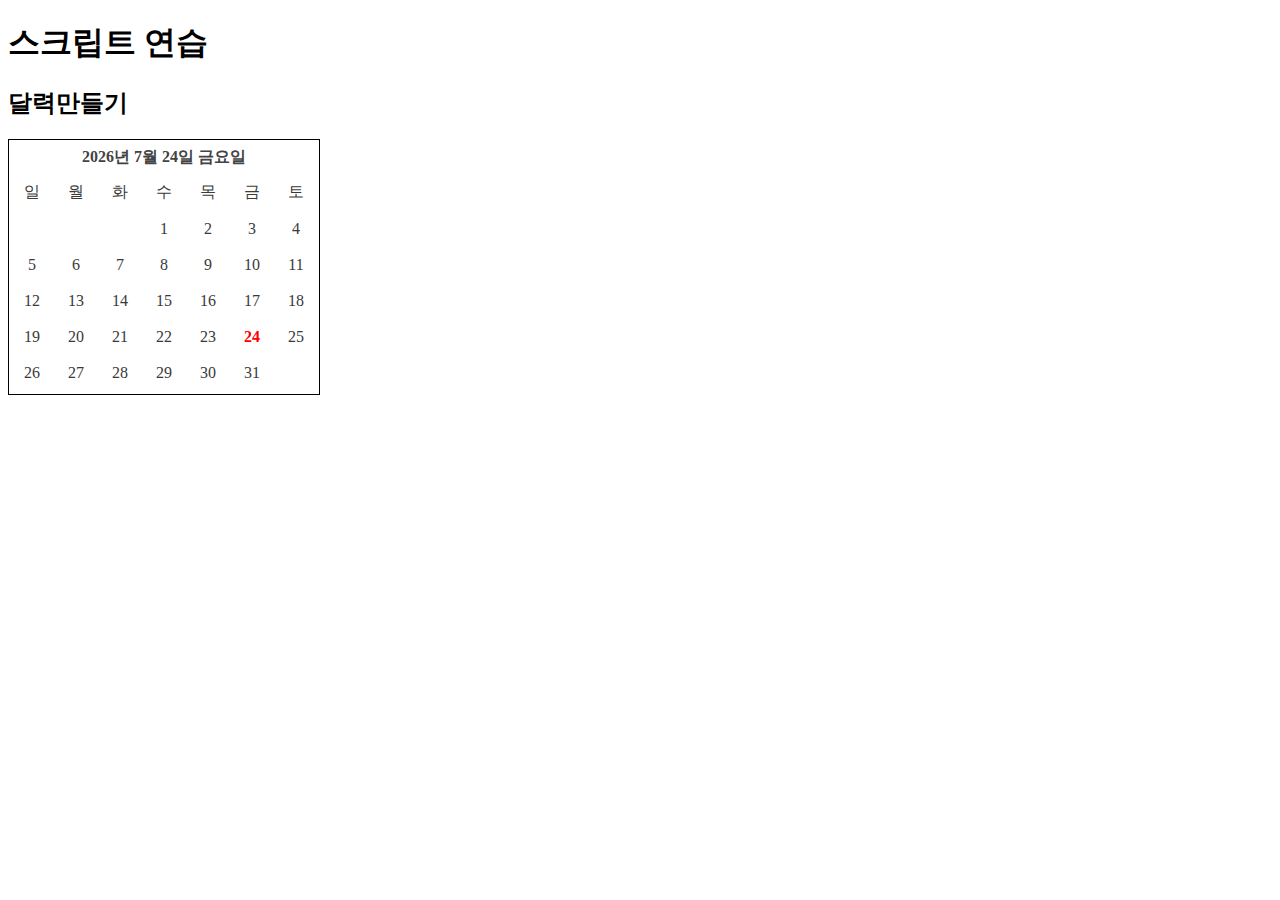
<file: calendar/calendar.html>
<!DOCTYPE html>
<html lang="en">
<head>
	<meta charset="UTF-8">
	<meta name="viewport" content="width=device-width, initial-scale=1.0">
	<meta http-equiv="X-UA-Compatible" content="ie=edge">
	<link rel="stylesheet" href="./calendar.css">
	<title>calendar</title>
</head>
<body>
	<div class="wrap">
		<h1>스크립트 연습</h1>
		<h2>달력만들기</h2>
	</div>
	<script src="./calendar.js"></script>
</body>
</html>
</file>
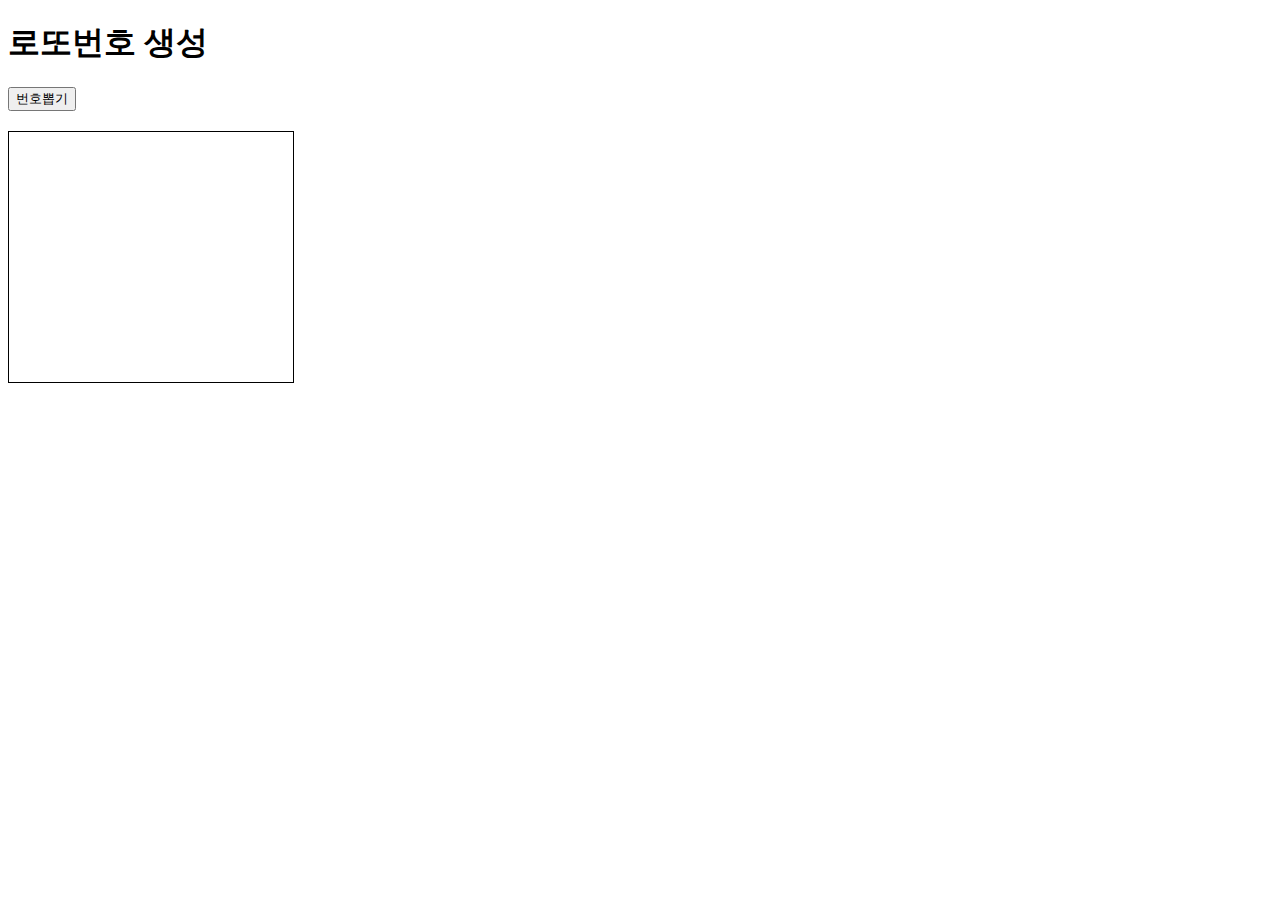
<file: lottoNumber_Create/lotto.html>
<!DOCTYPE html>
<html lang="en">
<head>
	<meta charset="UTF-8">
	<meta name="viewport" content="width=device-width, initial-scale=1.0">
	<meta http-equiv="X-UA-Compatible" content="ie=edge">
	<link rel="stylesheet" href="./lotto.css">
	<title>lotto</title>
</head>
<body>
	<div class="wrap">
		<h1>로또번호 생성</h1>

		<button type="button" class="button">번호뽑기</button>
		<div class="lottoWrap"></div>
	</div>
	<script src="./lotto.js"></script>
</body>
</html>
</file>
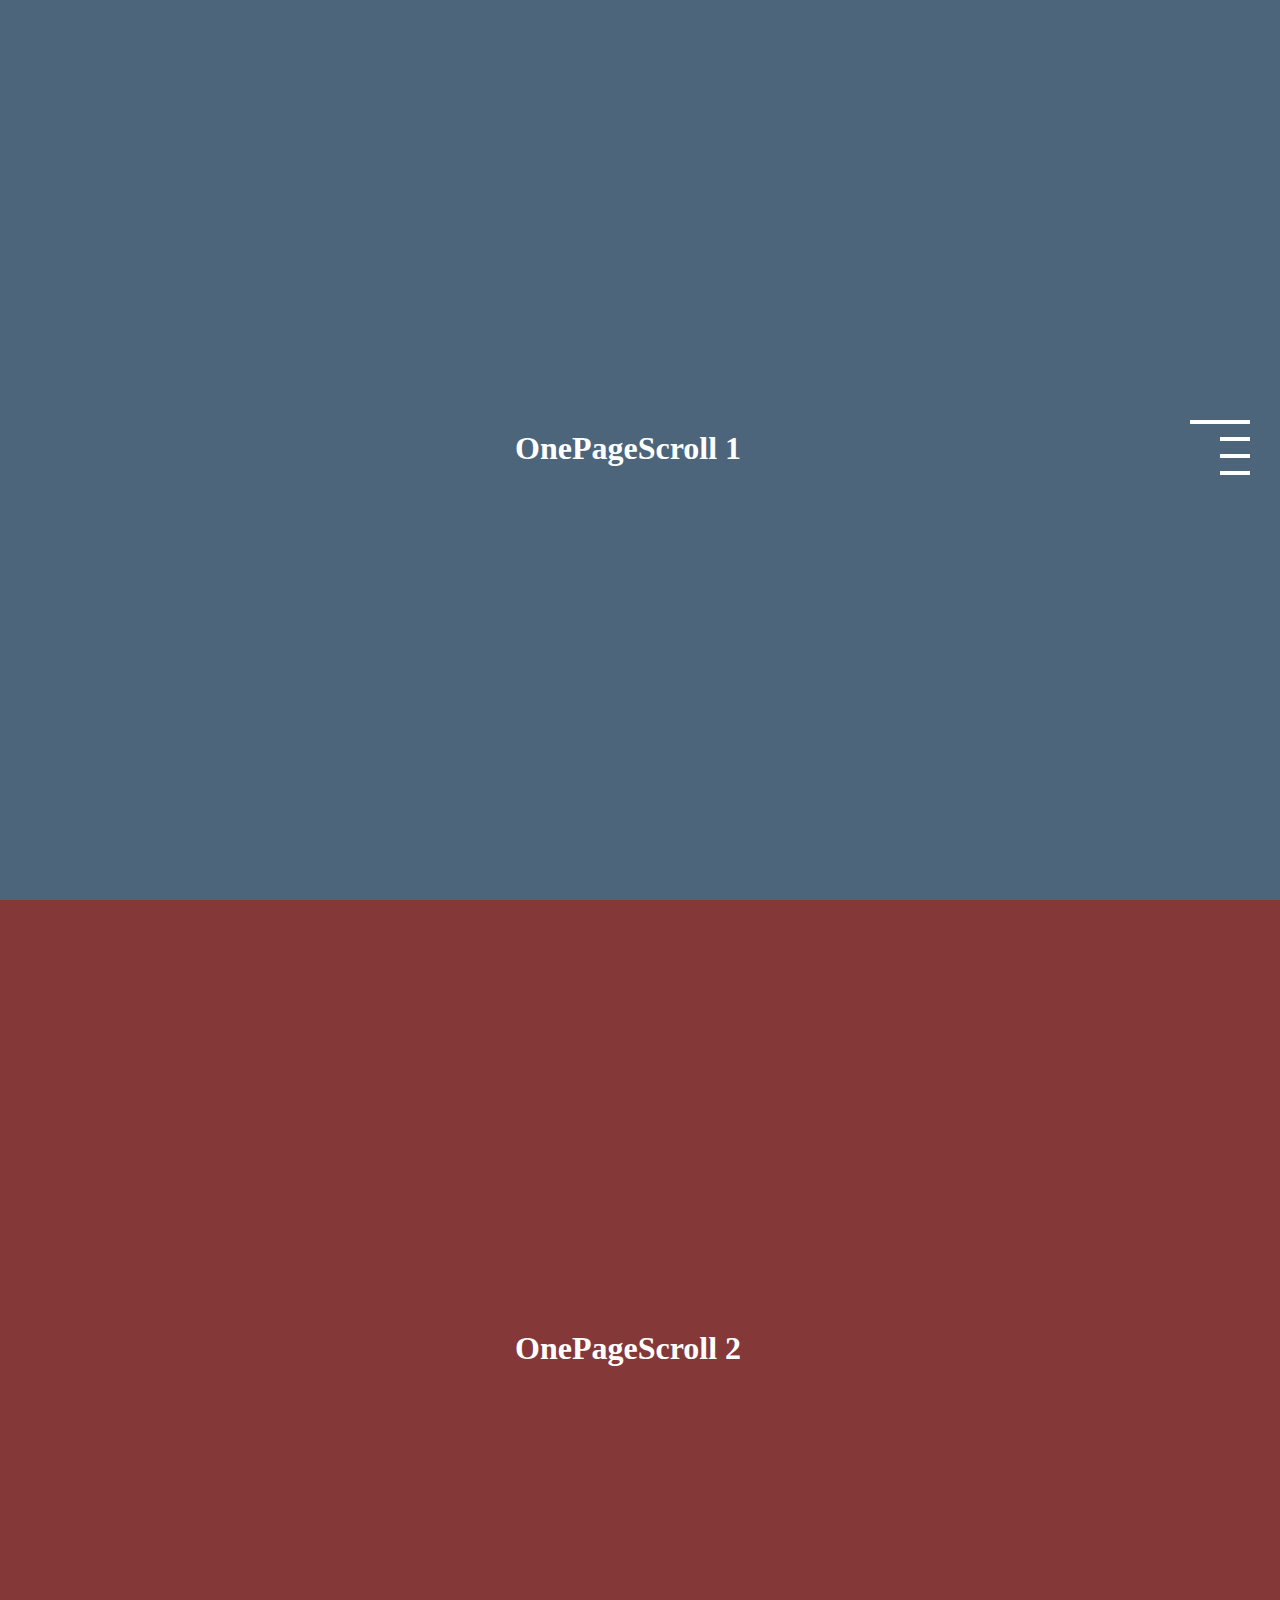
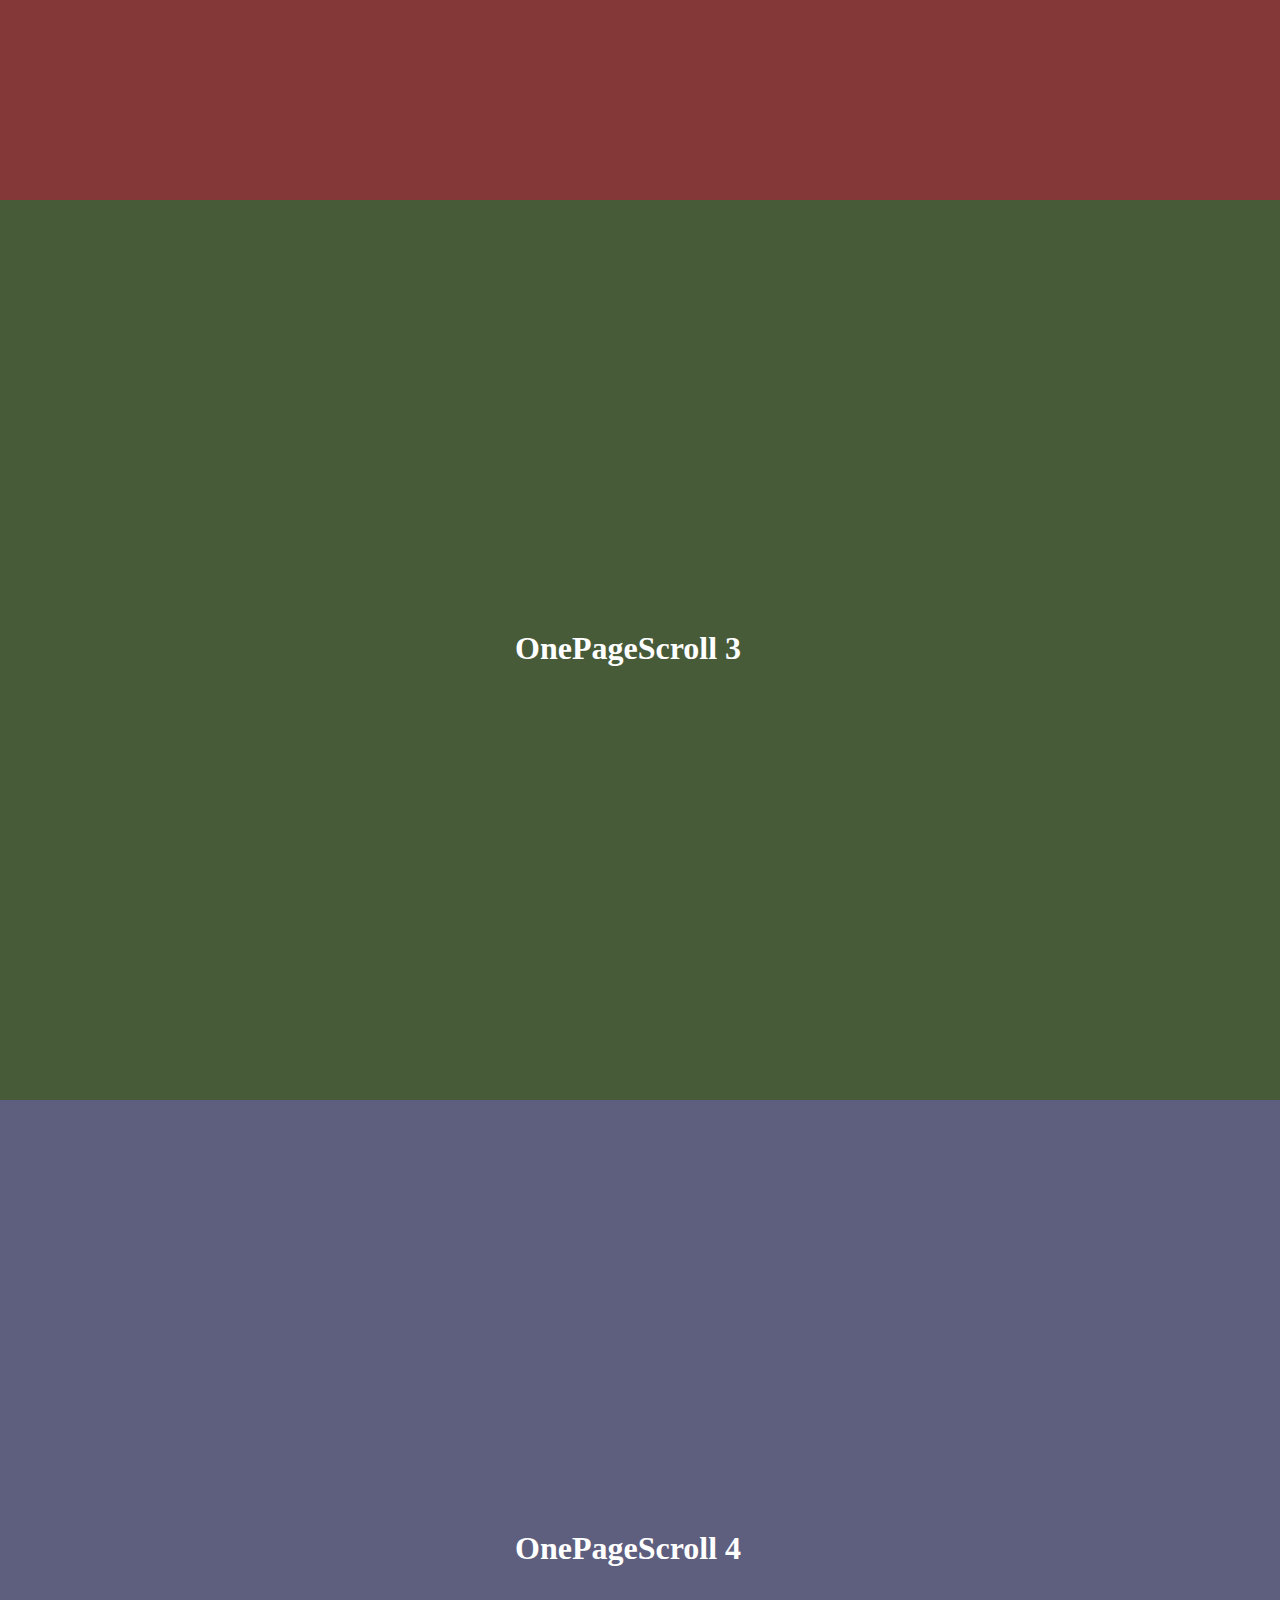
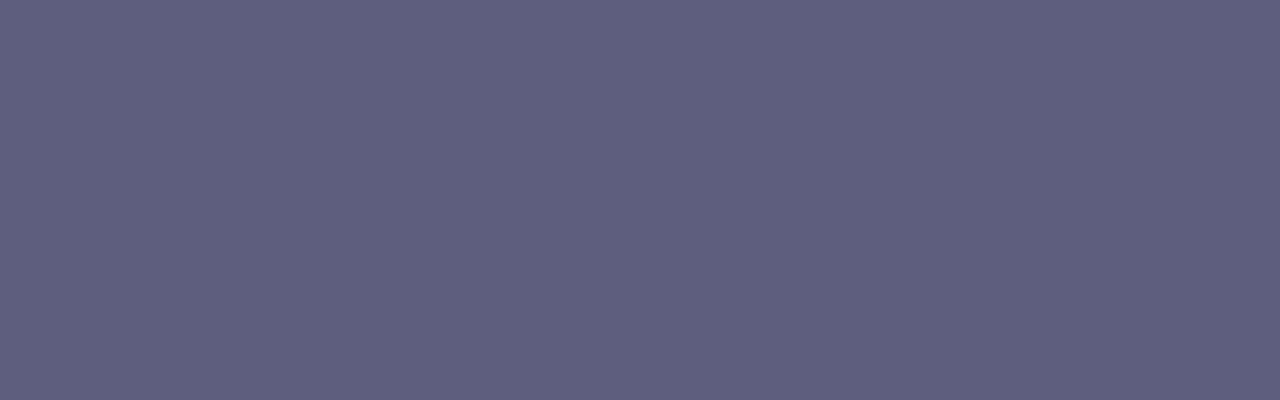
<file: one_page_scroll/scroll.html>
<!DOCTYPE html>
<html lang="ko">
<head>
	<meta charset="UTF-8">
	<meta name="viewport" content="width=device-width, initial-scale=1.0">
	<meta http-equiv="X-UA-Compatible" content="ie=edge">
	<link rel="stylesheet" href="./scroll.css">
	<script type="text/javascript" src="js/jquery-1.7.1.js"></script>
	<title>onePageScroll</title>
</head>
<body>
	<ul class="btn-slide-page">
		<li class="current"><a href="#">Page1</a></li>
		<li><a href="#">Page2</a></li>
		<li><a href="#">Page3</a></li>
		<li><a href="#">Page4</a></li>
	</ul>
	<ul class="page-list">
		<li id="section1" class="page-item">
			<h1>OnePageScroll 1</h1>
		</li>
		<li id="section2" class="page-item">
			<h1>OnePageScroll 2</h1>
		</li>
		<li id="section3" class="page-item">
			<h1>OnePageScroll 3</h1>
		</li>
		<li id="section4" class="page-item">
			<h1>OnePageScroll 4</h1>
		</li>
	</ul>
	<script src="./scroll.js"></script>
</body>
</html>
</file>
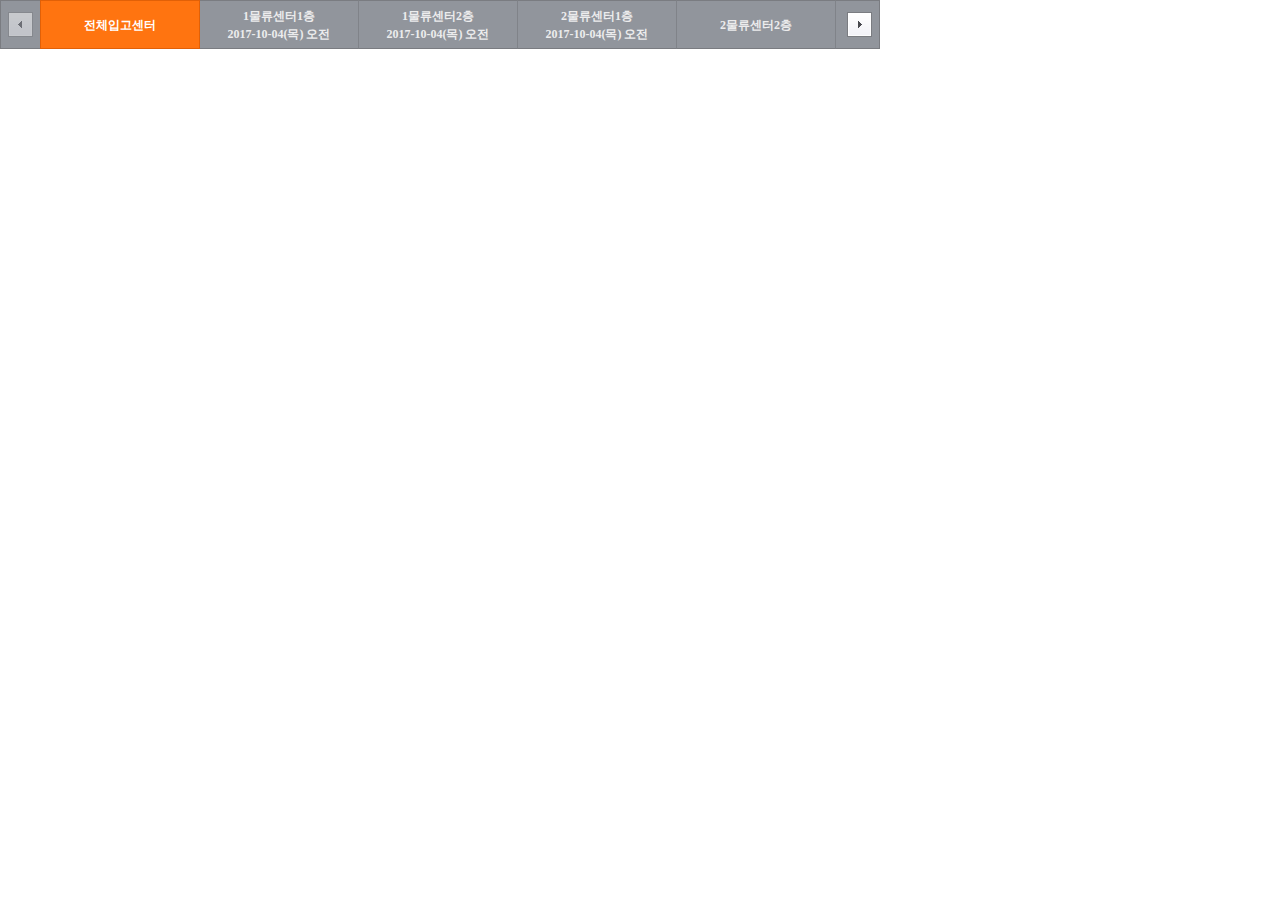
<file: rollingTabList/rollingTabList.html>
<!doctype html>
<html lang="en">
<head>
	<meta charset="UTF-8">
	<title>Rolling Tab List</title>
	<link rel="stylesheet" href="style.css">
	<script type="text/javascript" src="js/jquery-1.7.1.js"></script>
	<script type="text/javascript" src="js/jquery-ui-1.8.17.min.js"></script>
</head>
<body>
	<div class="warehousein_date">
			<div class="calendar_tabs">
				<div class="calendar_tabs_inner">
					<!--
						- ul.tabs_nav 태그에 width 값은 li 태그의 개수 * li 태그의 width
						- 메뉴 활성화는 li 태그에 is_selected 클래스 추가하고, a 태그 안에 <span class="selected_date"></span> 추가
						- 버튼 활성화는 span 태그에 is_active 클래스 추가
					-->
					<ul id="StorageNavTab" class="tabs_nav" style="width: 1440px;">
						<li class="tabs_nav_item is_selected">
							<a href="#">전체입고센터</a>
						</li>
						<!-- 날짜 선택 -->
						<li class="tabs_nav_item">
							<a href="#">1물류센터1층
								<span class="selected_date">
									<span class="alphanumeric">2017-10-04</span>(목) 오전
								</span>
							</a>
						</li>
						<li class="tabs_nav_item">
							<a href="#">1물류센터2층
								<span class="selected_date">
									<span class="alphanumeric">2017-10-04</span>(목) 오전
								</span>
							</a>
						</li>
						<li class="tabs_nav_item">
							<a href="#">2물류센터1층
								<span class="selected_date">
									<span class="alphanumeric">2017-10-04</span>(목) 오전
								</span>
							</a>
						</li>
						<!-- //날짜 선택 -->
						<!-- 디폴트 -->
						<li class="tabs_nav_item">
							<a href="#">2물류센터2층</a>
						</li>
						<li class="tabs_nav_item">
							<a href="#">2물류센터3층</a>
						</li>
						<li class="tabs_nav_item">
							<a href="#">3물류센터1층</a>
						</li>
						<li class="tabs_nav_item">
							<a href="#">3물류센터2층</a>
						</li>
						<li class="tabs_nav_item">
							<a href="#">3물류센터3층</a>
						</li>
						<!-- //디폴트 -->
					</ul>
				</div>
				<span class="tabs_control tabs_prev">
					<button type="button" class="button">
						<span>이전</span>
					</button>
				</span>
				<span class="tabs_control tabs_next">
					<button type="button" class="button">
						<span>다음</span>
					</button>
				</span>
			</div>
		</div>
		<script src="rollingTab.js"></script>
</body>
</html>
</file>
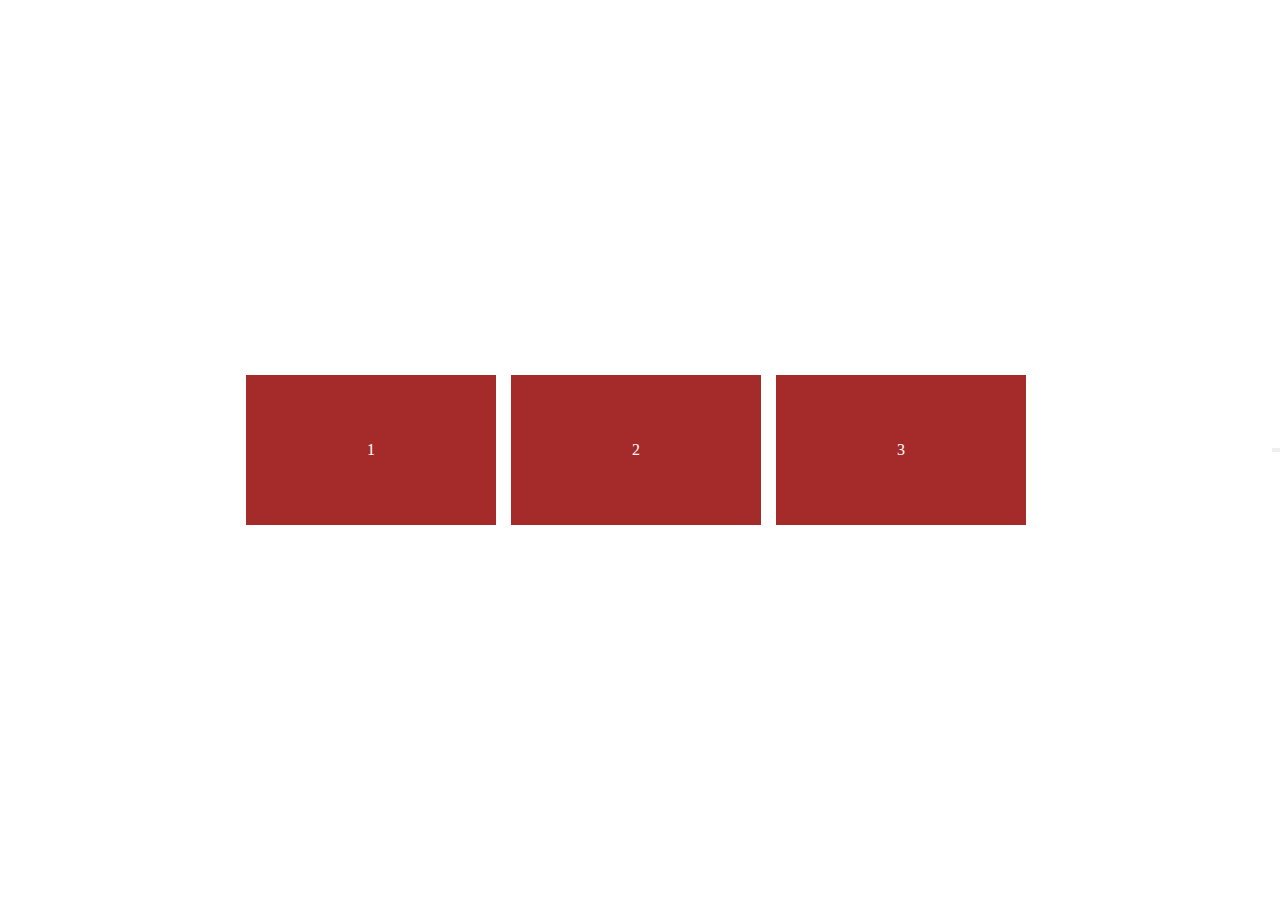
<file: slidePlugIn/slidePlugIn.html>
<!DOCTYPE html>
<html lang="en">
<head>
	<meta charset="UTF-8">
	<meta name="viewport" content="width=device-width, initial-scale=1.0">
	<meta http-equiv="X-UA-Compatible" content="ie=edge">
	<link rel="stylesheet" href="slidePlugIn.css">
	<script type="text/javascript" src="js/jquery-1.7.1.js"></script>
	<script type="text/javascript" src="js/jquery-ui-1.8.17.min.js"></script>
	<title>slidePlugIn</title>
</head>
<body>
    <div class="content">
        <div class="slider-wrapper">
            <div class="slider-inner-block">
                <ul class="slider-list">
                    <li class="slider-item">1</li>
                    <li class="slider-item">2</li>
                    <li class="slider-item">3</li>
                    <li class="slider-item">4</li>
                    <li class="slider-item">5</li>
                    <li class="slider-item">6</li>
                </ul>
            </div>
            <button type="button" class="slider-button slider-button--left" title="왼쪽으로 슬라이드 넘기기"></button>
            <button type="button" class="slider-button slider-button--right" title="오른쪽으로 슬라이드 넘기기"></button>
        </div>
    </div>
    <script src="slidePlugIn.js"></script>
</body>
</file>
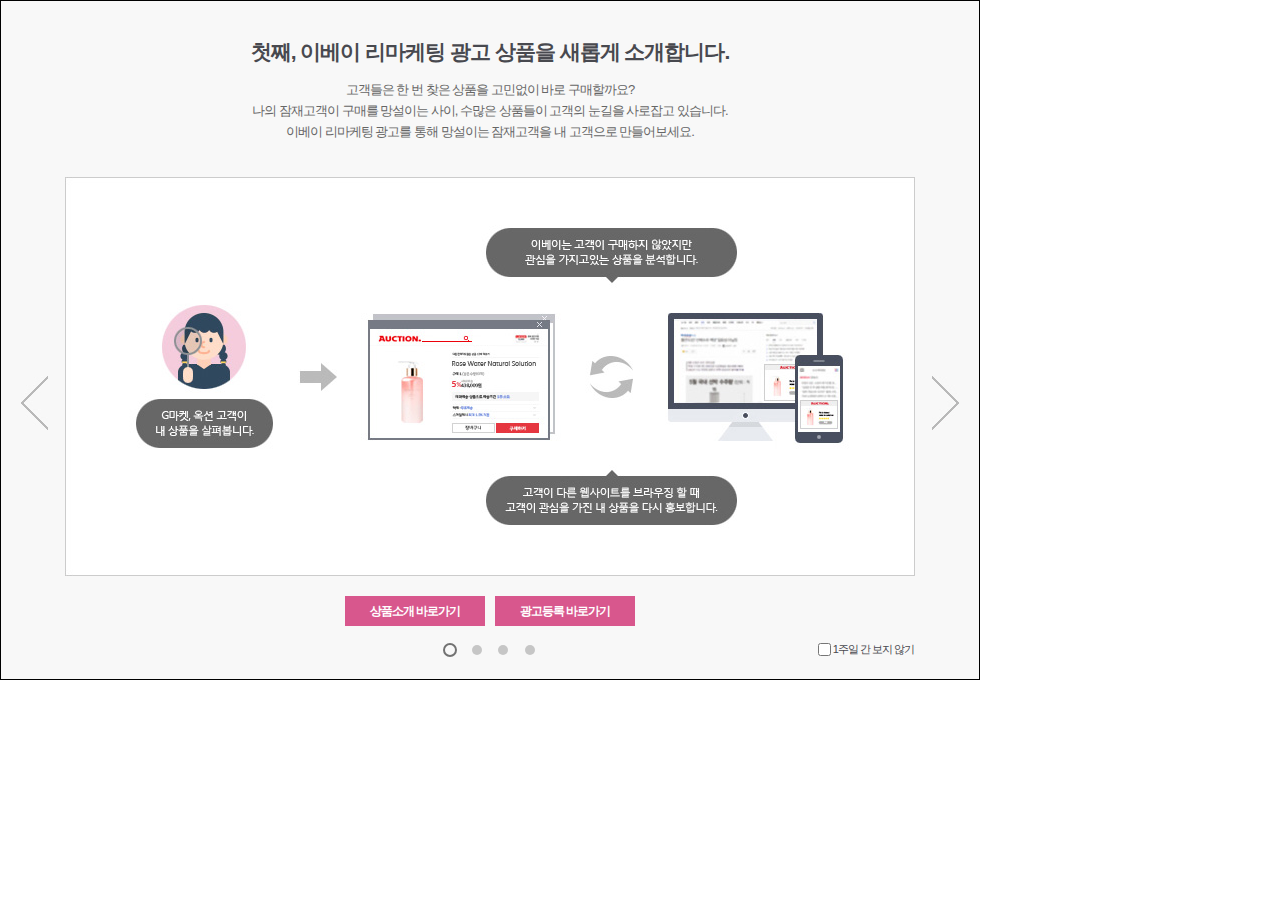
<file: visualSlide/slide.html>
<!DOCTYPE html>
<html lang="en">
<head>
	<meta charset="UTF-8">
	<meta name="viewport" content="width=device-width, initial-scale=1.0">
	<meta http-equiv="X-UA-Compatible" content="ie=edge">
	<link rel="stylesheet" href="./slide.css">
	<script type="text/javascript" src="js/jquery-1.7.1.js"></script>
	<script type="text/javascript" src="js/jquery-ui-1.8.17.min.js"></script>
	<title>slide</title>
</head>
<body>

	<div class="dialog-guide">
		<div class="guide-slide-wrap">
			<div class="guide-slide-block">
				<ol class="guide-slide-list">
					<li class="guide-slide-item">
						<h2 class="guide-title">첫째, 이베이 리마케팅 광고 상품을 새롭게 소개합니다.</h2>
						<p class="guide-text">고객들은 한 번 찾은 상품을 고민없이 바로 구매할까요?<br> 나의 잠재고객이 구매를 망설이는 사이, 수많은 상품들이 고객의 눈길을 사로잡고 있습니다.<br> 이베이 리마케팅 광고를 통해 망설이는 잠재고객을 내 고객으로 만들어보세요.</p>
						<span class="guide-image guide-image1"><img src="guide_image1.jpg" alt="첫번째 홍보배너 안내 예시" /></span>
						<div class="btn-guide-group">
							<a href="#" class="btn-move">상품소개 바로가기</a>
							<a href="#" class="btn-move">광고등록 바로가기</a>
						</div>
					</li>
					<li class="guide-slide-item">
						<h2 class="guide-title">둘째, 상품 단위로 메뉴 구성이 바뀌었습니다.</h2>
						<p class="guide-text">상품 단위로 광고를 운영할 수 있도록 메뉴 구성을 변경하였습니다.</p>
						<span class="guide-image guide-image2"><img src="guide_image2.jpg" alt="두번째 홍보배너 안내 예시" /></span>
					</li>
					<li class="guide-slide-item">
						<h2 class="guide-title">셋째, 광고 요약화면에서 최근 성과를 확인할 수 있습니다.</h2>
						<p class="guide-text">파워클릭과 리마케팅의 최근 광고 성과를 광고 요약 화면에서<br> 바로 확인할 수 있습니다.</p>
						<span class="guide-image guide-image3"><img src="guide_image3.jpg" alt="세번째 홍보배너 안내 예시" /></span>
					</li>
					<li class="guide-slide-item">
						<h2 class="guide-title">넷째, 이베이 광고 소개 페이지가 탄생했습니다.</h2>
						<p class="guide-text">이베이의 광고 상품에 대한 자세한 설명을 광고 소개 페이지에서 확인할 수 있습니다.</p>
						<div class="btn-guide-group">
							<a href="#" class="btn-move">이베이 광고 소개 바로가기</a>
						</div>
						<span class="guide-image guide-image4"><img src="guide_image4.jpg" alt="네번째 홍보배너 안내 예시" /></span>
					</li>
				</ol>
			</div>

			<button type="button" class="sprite btn-slider btn-slider-prev" title="이전 항목 보기"><span>이전</span></button>
			<button type="button" class="sprite btn-slider btn-slider-next" title="다음 항목 보기"><span>다음</span></button>

			<div class="data-slides-group">
				<span class="data-slides-item is-active"><button type="button" class="sprite btn-data-slides" title="첫번째 홍보 가이드 리스트 보기"><span>첫번째 홍보 가이드 리스트 보기</span></button></span>
				<span class="data-slides-item"><button type="button" class="sprite btn-data-slides" title="두번쨰 홍보 가이드 리스트 보기"><span>두번째 홍보 가이드 리스트 보기</span></button></span>
				<span class="data-slides-item"><button type="button" class="sprite btn-data-slides" title="세번째 홍보 가이드 리스트 보기"><span>세번째 홍보 가이드 리스트 보기</span></button></span>
				<span class="data-slides-item"><button type="button" class="sprite btn-data-slides" title="네번째 홍보 가이드 리스트 보기"><span>네번째 홍보 가이드 리스트 보기</span></button></span>
			</div>

			<label class="dialog-guide-check"><input type="checkbox" /> 1주일 간 보지 않기</label>
		</div>

		
	</div>
	<script src="slide.js"></script>
</body>
</html>
</file>
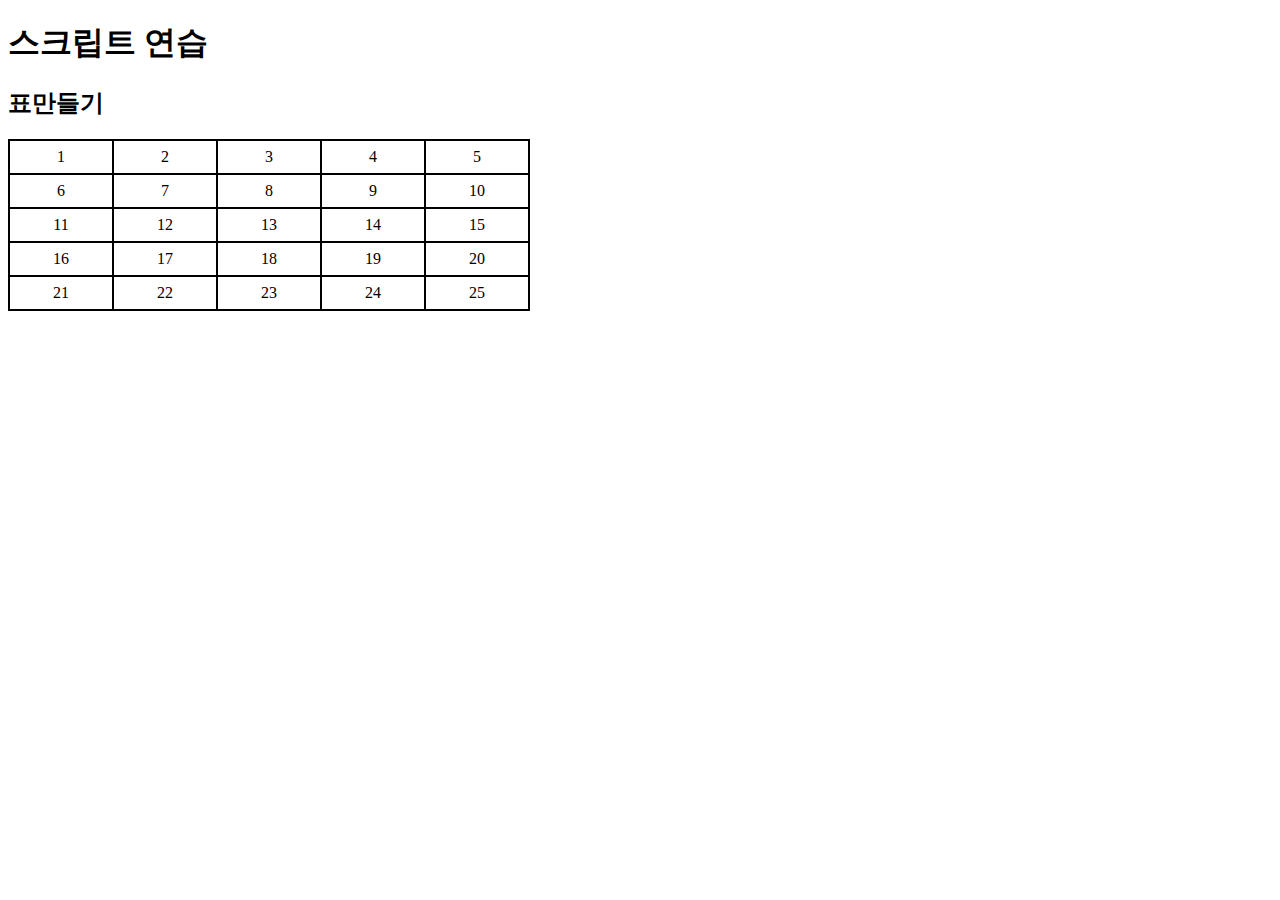
<file: basis-js/table_print/table.html>
<!DOCTYPE html>
<html lang="en">
<head>
	<meta charset="UTF-8">
	<meta name="viewport" content="width=device-width, initial-scale=1.0">
	<meta http-equiv="X-UA-Compatible" content="ie=edge">
	<title>table</title>
</head>
<body>
	<div class="wrap">
		<h1>스크립트 연습</h1>
		<h2>표만들기</h2>
	</div>
	<script src="./table.js"></script>
</body>
</html>
</file>
<file: calendar/calendar.css>
table {border: 1px solid #000;background-color: #fff;}
table th {height: 30px;color: #434343;} 
table td {width: 40px;height: 32px;background-color: #fff;color: #3a3a3a;text-align: center;}
</file>
<file: lottoNumber_Create/lotto.css>
.lottoWrap {
	margin-top: 20px;
	border: 1px solid #000;
	width: 284px;
	height: 250px;
}
.lottofrequent {
	margin-top: 20px;
	border: 1px solid #000;
	width: 284px;
	height: 50px;
}
td {
	width: 25px;
	height: 25px;
	padding: 10px;
    background: #44a4e3;
	border-radius: 50%;
	text-align: center;
    font-weight: bold;
}
</file>
<file: one_page_scroll/scroll.css>
* {margin: 0;padding: 0;}
html,body {height: 100%;}
li {list-style: none;}
.btn-slide-page {
	position: fixed;
	margin-top: -40px;
	top: 50%;
	right: 30px;
	z-index: 1;
}
.btn-slide-page li {
	height: 17px;
	text-align: right;
}
.btn-slide-page li a {
	display: inline-block;
	padding: 5px 0;
	font-size: 0;
	line-height: 0;
}
.btn-slide-page li a:after {
	display: inline-block;
	content: "";
	width: 30px;
	height: 4px;
	background: #fff;
	transition: all 0.3s ease;
}
.btn-slide-page li.current a:after{
	width: 60px;
}
.page-list {
	width: 100%;
	height: 100%;
}
.page-item {
	position: relative;
	width: 100%;
	height: 100%;
	color: #fff;
	text-align: right;
}
.page-item:first-child {
	background: #4c657b;
}
.page-item:nth-child(2) {
	background: #843838;
}
.page-item:nth-child(3) {
	background: #475b39;
}
.page-item:last-child {
	background: #5e5e7e;
}
h1 {
	position: absolute;
    top: 50%;
    left: 50%;
	margin: -20px 0 0 -125px;
}
</file>
<file: slidePlugIn/slidePlugIn.css>
* {margin: 0;padding: 0;}
html,body {height: 100%;}
ul, menu, dir {
    list-style-type: none;
}
.content {
  height: 100%;
}
.slider-wrapper {
    display: flex;
    align-items: center;
    justify-content: center;
    height: 100%;
}
.slider-inner-block {
    margin: 0 auto;
    width: 780px;
    overflow: hidden;
}
.slider-list {
    width: 1575px;
}
.slider-list:after {
    display: block;
    content: "";
    clear: both;
}
.slider-item {
    float: left;
    width: 250px;
    height: 150px;
    background-color: brown;
    display: flex;
    align-items: center;
    justify-content: center;
    color: #fff;
}
.slider-item ~ .slider-item {
    margin-left: 15px;
}
</file>
<file: visualSlide/slide.css>
body,html{padding:0;height:100%;font-size:12px;letter-spacing:-1px;font:normal normal 12px/1.5 dotum,"돋움",gulim,arial;color:#48494f}
a,abbr,acronym,address,applet,article,aside,audio,b,big,blockquote,body,canvas,caption,center,cite,code,dd,del,details,dfn,div,dl,dt,em,embed,fieldset,figcaption,figure,footer,form,h1,h2,h3,h4,h5,h6,header,hgroup,html,i,iframe,img,input,ins,kbd,label,legend,li,mark,menu,nav,object,ol,output,p,pre,q,ruby,s,samp,section,small,span,strike,strong,sub,summary,sup,table,tbody,td,tfoot,th,thead,time,tr,tt,u,ul,var,video{margin:0;padding:0}
button,input,select,textarea{font-size:12px;color:#666;font-family:dotum,sans-serif}
h1,h2,h3,h4,h5,h6{font-size:100%}
fieldset,img{border:0}
table{border-collapse:collapse;border-spacing:0;width:100%;table-layout:fixed}
dd,dl,dt,li,ol,ul{list-style:none}
address,dfn,em,var{font-style:normal}
.blind,legend{display:block;overflow:hidden;position:absolute;top:-1000em;left:0;font-size:0;line-height:0;text-indent:-1000em}
caption,hr{display:none!important}
a:active,a:link,a:visited{text-decoration:none}
a:hover{cursor:pointer}
label{cursor:pointer}
img,input,label{vertical-align:top;*vertical-align:middle}
button{cursor:pointer;background:0 0;display:inline-block;border:0;overflow:visible}
button::-moz-focus-inner{border:0;padding:0}

.sprite span {
	font-size: 0;
	line-height: 0;
	color: transparent;
}
.dialog-guide {
	width: 978px;
	border: 1px solid #000;
	background-color: #f8f8f8;
	font-family: '맑은고딕', Malgun Gothic, '돋움', dotum, arial, sans-serif;
}
.guide-slide-wrap {
	position: relative;
	margin: 35px 20px 18px;
}
.guide-slide-block {
	position: relative;
	width: 850px;
	height: 590px;
	margin: 0 auto;
	overflow: hidden;
}
.guide-slide-list {
	position: absolute;
	top: 0;
	left: 0;
}
.guide-slide-list:after {
	display: block;
	content: "";
	clear: both;
}
.guide-slide-item {
	float: left;
	width: 850px;
	text-align: center;
}
.guide-title {
	margin-bottom: 11px;
	font-size: 21px;
}
.guide-text {
	color: #666;
	font-size: 13px;
	line-height: 21px;
}
.guide-image {
	display: inline-block;
}
.guide-image1 {
	margin-top: 35px;
}
.guide-image2 {
	margin-top: 77px;
}
.guide-image3 {
	margin-top: 56px;
}
.guide-image4 {
	margin-top: 26px;
}
.btn-slider {
	position: absolute;
	margin-top: 27px;
	top: 50%;
	width: 27px;
	height: 54px;
	background-position: 0 0;
	background-repeat: no-repeat;
}
.btn-guide-group {
	margin-top: 20px;
	text-align: center;
}
.btn-move {
	display: inline-block;
	padding: 0 25px;
	height: 31px;
	background-color: #d8578d;
	color: #fff;
	text-align: center;
	font-weight: bold;
	line-height: 31px;
}
.btn-move ~ .btn-move {
	margin-left: 7px;
}
.btn-slider-prev {
	left: 0;
	background-image: url('btn_slide_prev.png');
}
.btn-slider-next {
	right: 0;
	background-image: url('btn_slide_next.png');
}
.data-slides-group {
	margin-top: 17px;
	text-align: center;
}
.data-slides-group:after {
	display: block;
	content: "";
	clear: both;
}
.data-slides-item {
	display: inline-block;
	width: 24px;
	height: 14px;
}
.btn-data-slides {
	padding: 0;
	width: 10px;
	height: 10px;
	background-color: #c6c6c6;
	border-radius: 50%;
}
.data-slides-item.is-active .btn-data-slides {
	width: 14px;
	height: 14px;
	border: 2px solid #727272;
	background: none;
}
.dialog-guide-check {
	position: absolute;
	bottom: 4px;
	right: 45px;
	font-size: 11px;
}
.dialog-guide-check input[type="checkbox"] {
	vertical-align: middle;
}
</file>
<file: rollingTabList/style.css>
@charset "utf-8";
/* reset */
html, body { margin: 0 ; padding: 0;}
body{font:normal normal 12px/1.5 dotum,"돋움",gulim,arial;color:#48494f}
ol, ul, li, dl, dt, dd, blockquote, fieldset, h1, h2, h3, h4, h4, h5, h6, pre, form, p {margin:0;padding:0;font-family:dotum}
address, caption, cite, code, dfn, em, strong, textarea, var{font-style:normal;font-weight:normal}
b, strong{font-weight:bold}
a{text-decoration:none;color:#000;border:0}
a:hover{text-decoration:underline}
ol, ul{list-style:none}
img{border:0}
fieldset{border:0}
legend{display:none;margin-left:-7px}
table{table-layout:fixed;border-collapse:collapse;border-spacing:0}
table td{word-wrap:break-word}
input{font:normal normal 12px/1.5 dotum, gulim, arial;color:#666}
textarea{font:normal normal 11px/1.5 dotum;color:#48494f;resize:none}
a, input{outline:none}
caption{visibility:hidden;margin:0;padding:0;width:0;height:0;font-size:0;line-height:0}
hr,legend,.blind{overflow:hidden;position:absolute;top:0;left:0;width:0;height:0;font-size:0;line-height:0}
button {padding: 0;background: none;border: 0 none;border-radius: 0;vertical-align: middle;font-family: "돋움", dotum,arial,sans-serif;cursor: pointer;white-space: nowrap;overflow: visible;} /* [WPRT-1072] */
button::-moz-focus-inner {border: 0;padding: 0;} 
.button {display: inline-block;position: relative;vertical-align: top;}
.button span {position: absolute;top: 0;left: 0;width: 100%;height: 100%;color: transparent;font-size: 0;line-height: 0;cursor: pointer;}

.warehousein_date {width:880px;}
.warehousein_date .calendar_tabs {position: relative;background: #91959c url("bg_calendar_tabs.gif") repeat-x 0 0;}
.warehousein_date .calendar_tabs_inner {width: 800px;margin: 0 auto;overflow: hidden;}
.warehousein_date .tabs_nav {overflow: hidden;}
.warehousein_date .tabs_nav_item {float: left;display: table;width: 160px;text-align: center;}
.warehousein_date .tabs_nav_item ~ .tabs_nav_item {margin-left: -1px;}
.warehousein_date .tabs_nav_item a {display: table-cell;*display: block;height: 36px;padding: 6px 0 5px;color: #ececed;background-color: #91959c;border-top: 1px solid #7a7c81;border-right: 1px solid #808389;border-bottom: 1px solid #7a7c81;border-left: 1px solid #808389;line-height: 18px;font-weight: bold;text-decoration: none;vertical-align: middle;}
.warehousein_date .tabs_nav_item.is_selected a {position: relative;color: #fff;background-color: #ff7410;border-color: #e16007;}
.warehousein_date .tabs_nav_item .selected_date {display: block;}
.warehousein_date .tabs_control {position: absolute;top: 0;width: 32px;height: 36px;padding: 11px 0 0 7px;background-color: #91959c;border-top: 1px solid #7a7c81;border-bottom: 1px solid #7a7c81;}
.warehousein_date .tabs_control .button {width: 25px;height: 25px;opacity: .5;-ms-filter:"progid:DXImageTransform.Microsoft.Alpha(Opacity=50)";filter: alpha(opacity=50);}
.warehousein_date .tabs_control .button span {background: url("btn_calendar_tabs.gif") no-repeat 0 0;}
.warehousein_date .tabs_control.is_active .button {opacity: 1;-ms-filter:"progid:DXImageTransform.Microsoft.Alpha(Opacity=100)";filter: alpha(opacity=100);}
.warehousein_date .tabs_prev {left: 0;border-left: 1px solid #7a7c81;}
.warehousein_date .tabs_next {right: 0;border-right: 1px solid #7a7c81;}
.warehousein_date .tabs_next .button span {background-position-y: -25px;}
</file>
